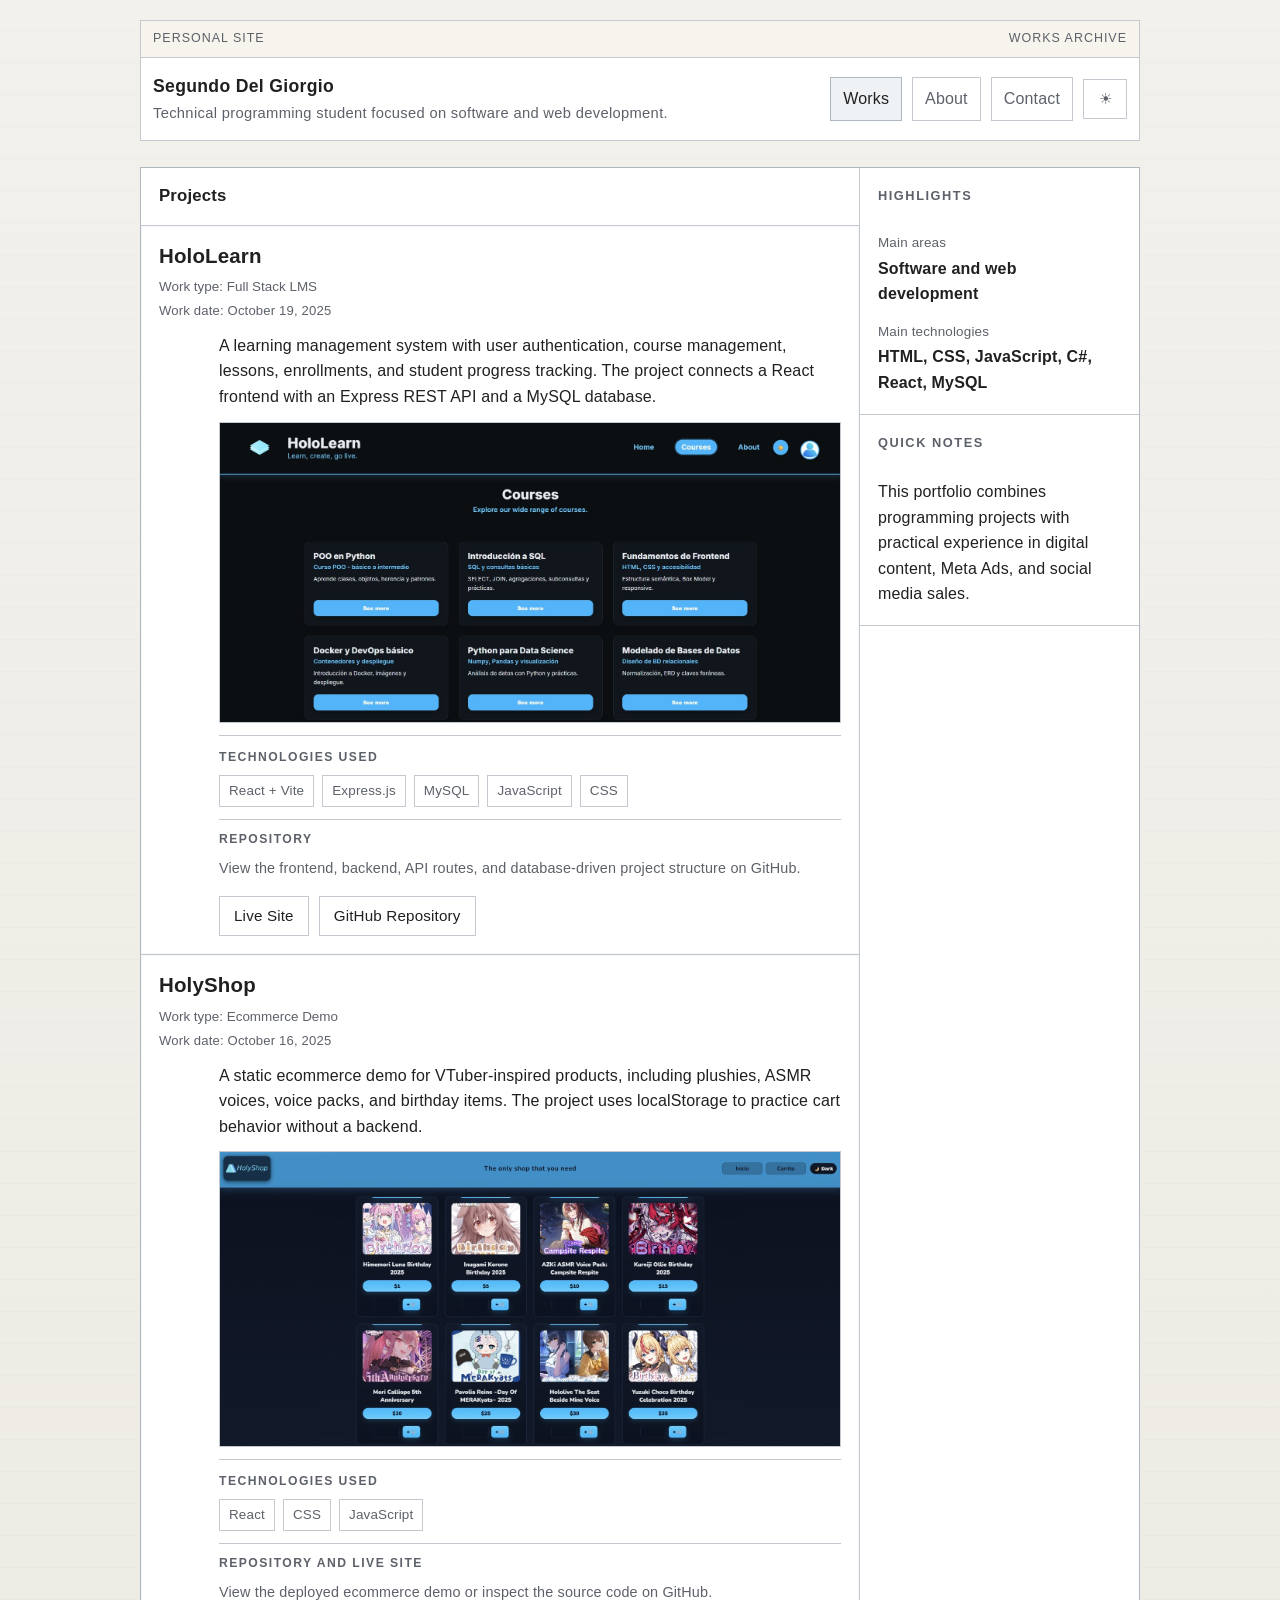
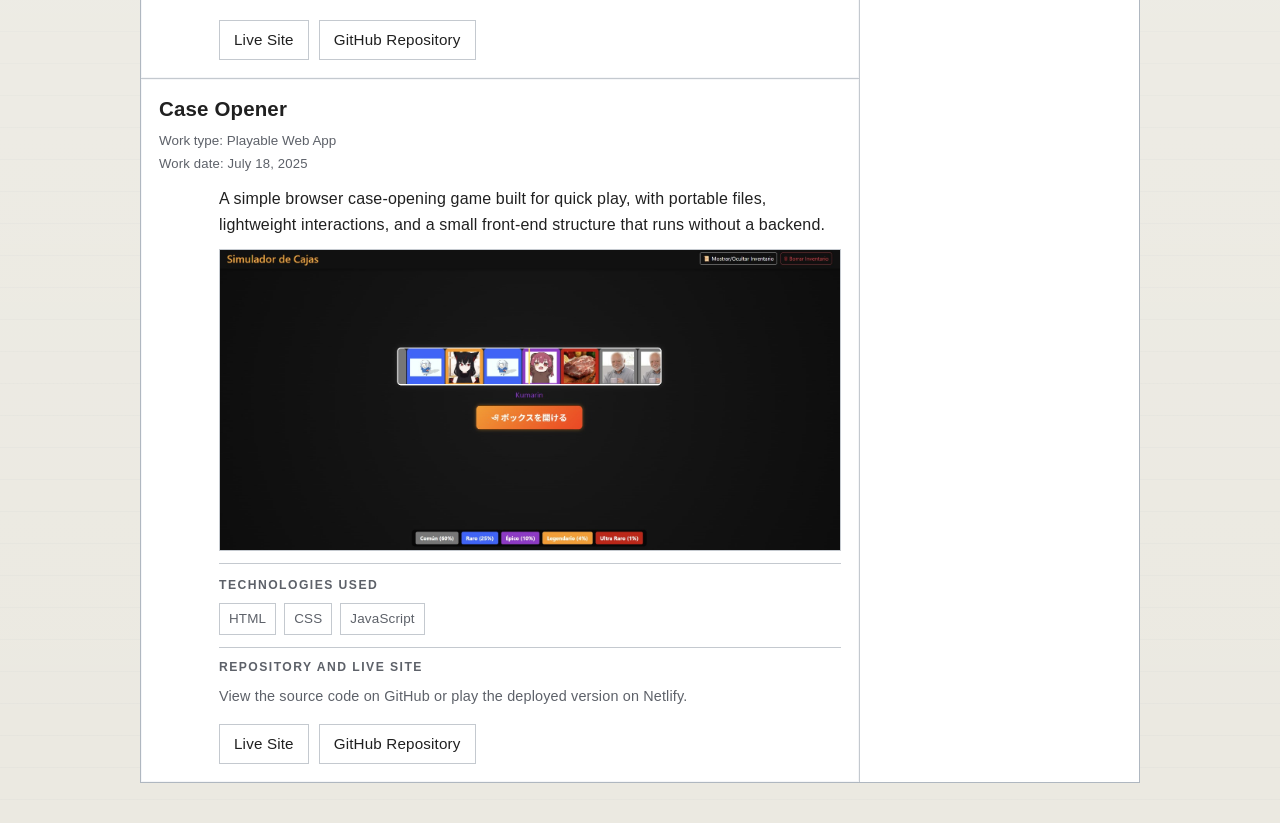
<file: index.html>
<!DOCTYPE html>
<html lang="en">

<head>
  <meta charset="UTF-8">
  <meta name="viewport" content="width=device-width, initial-scale=1.0">
  <title>Segundo Del Giorgio | Works</title>
  <link rel="icon" href="images/favicon.ico" type="image/x-icon">
  <link rel="stylesheet" href="css/main.css">
  <link rel="stylesheet" href="css/components.css">
  <link rel="stylesheet" href="css/works.css">
</head>

<body>
  <header class="site-header">
    <div class="container">
      <div class="utility-bar">
        <p>Personal Site</p>
        <p>Works Archive</p>
      </div>
      <nav class="navbar" aria-label="Primary navigation">
        <div class="brand">
          <a class="navbar-name" href="index.html">Segundo Del Giorgio</a><br>
          <span class="navbar-desc">Technical programming student focused on software and web development.</span>
        </div>
        <div class="nav-links">
          <a class="nav-link active" href="index.html">Works</a>
          <a class="nav-link" href="about.html">About</a>
          <a class="nav-link" href="contact.html">Contact</a>
          <button class="theme-toggle" type="button" aria-label="Toggle dark mode" aria-pressed="false"
            title="Toggle color theme">
            <span class="theme-icon theme-icon-sun" aria-hidden="true">&#9728;</span>
            <span class="theme-icon theme-icon-moon" aria-hidden="true">&#9790;</span>
          </button>
        </div>
      </nav>
    </div>
  </header>

  <main class="container page-content">
    <section class="feed-layout">
      <section class="feed-center" id="works-feed">
        <div class="feed-titlebar">
          <h2>Projects</h2>
        </div>

        <div class="feed-stream">
          <article class="project-card project-post">
            <div class="project-post-head">
              <div class="project-meta">
                <div class="project-meta-line">
                  <h2>HoloLearn</h2>
                </div>
                <p class="project-type"><span class="project-meta-label">Work type:</span> <span
                    class="project-type-value">Full Stack LMS</span></p>
                <p class="project-date">Work date: October 19, 2025</p>
              </div>
            </div>
            <p class="project-description">A learning management system with user authentication, course management,
              lessons, enrollments, and student progress tracking. The project connects a React frontend with an Express
              REST API and a MySQL database.</p>
            <div class="project-preview">
              <img src="images/project-hololearn-preview.png"
                alt="Preview screenshot for HoloLearn learning management system">
            </div>
            <div class="project-block">
              <p class="project-block-label">Technologies Used</p>
              <div class="tech" aria-label="Technologies used">
                <span>React + Vite</span>
                <span>Express.js</span>
                <span>MySQL</span>
                <span>JavaScript</span>
                <span>CSS</span>
              </div>
            </div>
            <div class="project-block repository-block">
              <p class="project-block-label">Repository</p>
              <p class="repository-note">View the frontend, backend, API routes, and database-driven project structure
                on GitHub.</p>
            </div>
            <div class="project-actions project-actions-row">
              <a class="action-link" href="https://hololearnsite.netlify.app" target="_blank"
                rel="noopener noreferrer">Live Site</a>
              <a class="action-link" href="https://github.com/Segukun/HoloLearn" target="_blank"
                rel="noopener noreferrer">GitHub Repository</a>
            </div>
          </article>

          <article class="project-card project-post">
            <div class="project-post-head">
              <div class="project-meta">
                <div class="project-meta-line">
                  <h2>HolyShop</h2>
                </div>
                <p class="project-type"><span class="project-meta-label">Work type:</span> <span
                    class="project-type-value">Ecommerce Demo</span></p>
                <p class="project-date">Work date: October 16, 2025</p>
              </div>
            </div>
            <p class="project-description">A static ecommerce demo for VTuber-inspired products, including plushies,
              ASMR voices, voice packs, and birthday items. The project uses localStorage to practice cart behavior
              without a backend.</p>
            <div class="project-preview">
              <img src="images/project-holyshop-preview.png" alt="Preview screenshot area for HolyShop ecommerce demo">
            </div>
            <div class="project-block">
              <p class="project-block-label">Technologies Used</p>
              <div class="tech" aria-label="Technologies used">
                <span>React</span>
                <span>CSS</span>
                <span>JavaScript</span>
              </div>
            </div>
            <div class="project-block repository-block">
              <p class="project-block-label">Repository and Live Site</p>
              <p class="repository-note">View the deployed ecommerce demo or inspect the source code on GitHub.</p>
            </div>
            <div class="project-actions project-actions-row">
              <a class="action-link" href="https://holyshop.netlify.app" target="_blank" rel="noopener noreferrer">Live
                Site</a>
              <a class="action-link" href="https://github.com/Segukun/HolyShop" target="_blank"
                rel="noopener noreferrer">GitHub Repository</a>
            </div>
          </article>

          <article class="project-card project-post">
            <div class="project-post-head">
              <div class="project-meta">
                <div class="project-meta-line">
                  <h2>Case Opener</h2>
                </div>
                <p class="project-type"><span class="project-meta-label">Work type:</span> <span
                    class="project-type-value">Playable Web App</span></p>
                <p class="project-date">Work date: July 18, 2025</p>
              </div>
            </div>
            <p class="project-description">A simple browser case-opening game built for quick play, with portable files,
              lightweight interactions, and a small front-end structure that runs without a backend.</p>
            <div class="project-preview">
              <img src="images/project-case-opener-preview.png" alt="Preview screenshot for Case Opener web game">
            </div>
            <div class="project-block">
              <p class="project-block-label">Technologies Used</p>
              <div class="tech" aria-label="Technologies used">
                <span>HTML</span>
                <span>CSS</span>
                <span>JavaScript</span>
              </div>
            </div>
            <div class="project-block repository-block">
              <p class="project-block-label">Repository and Live Site</p>
              <p class="repository-note">View the source code on GitHub or play the deployed version on Netlify.</p>
            </div>
            <div class="project-actions project-actions-row">
              <a class="action-link" href="https://case-opener.netlify.app" target="_blank"
                rel="noopener noreferrer">Live Site</a>
              <a class="action-link" href="https://github.com/Segukun/Case-opener" target="_blank"
                rel="noopener noreferrer">GitHub Repository</a>
            </div>
          </article>

        </div>
      </section>

      <aside class="feed-sidebar feed-sidebar-right">

        <div class="feed-panel info-stack">
          <p class="sidebar-heading">Highlights</p>
          <div class="trend-item">
            <span>Main areas</span>
            <strong>Software and web development</strong>
          </div>
          <div class="trend-item">
            <span>Main technologies</span>
            <strong>HTML, CSS, JavaScript, C#, React, MySQL</strong>
          </div>
        </div>

        <div class="feed-panel info-stack">
          <p class="sidebar-heading">Quick Notes</p>
          <p>This portfolio combines programming projects with practical experience in digital content, Meta Ads, and
            social media sales.</p>
        </div>
      </aside>
    </section>
  </main>

  <script src="js/main.js"></script>
</body>

</html>
</file>
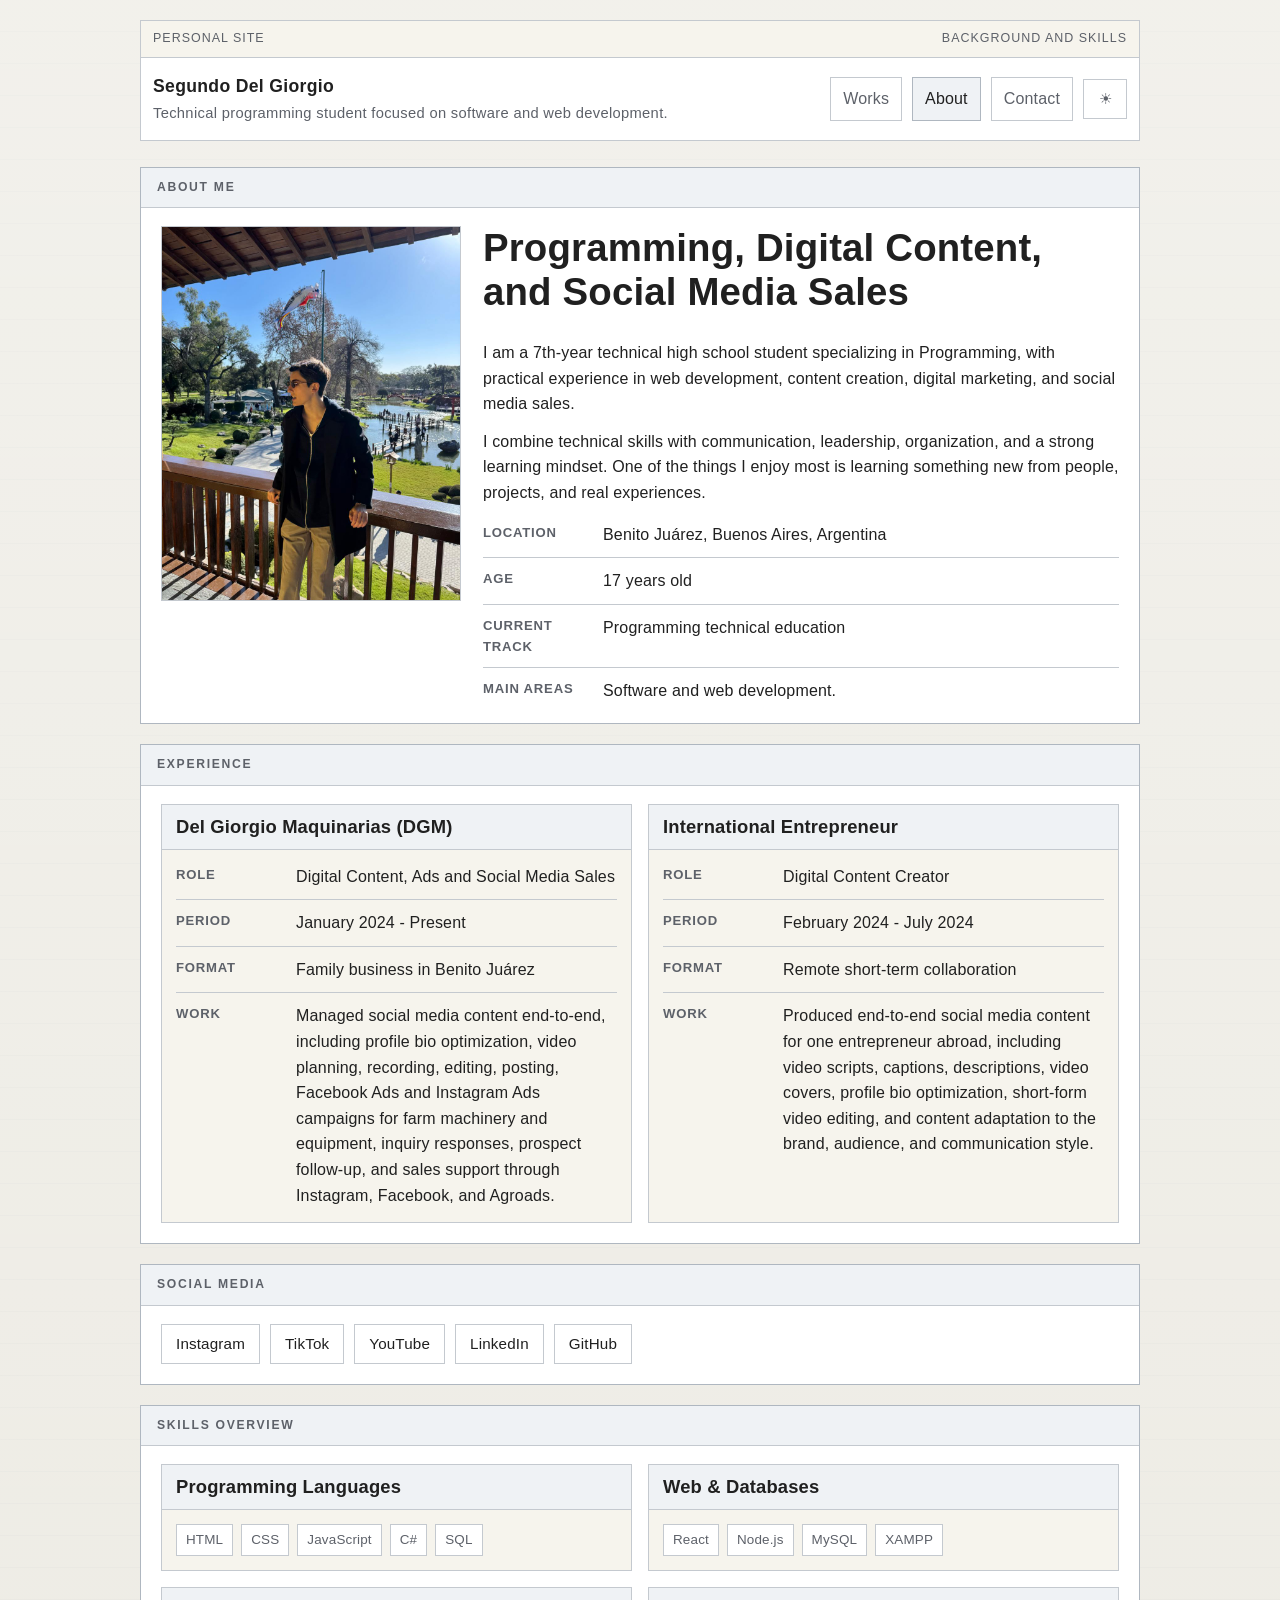
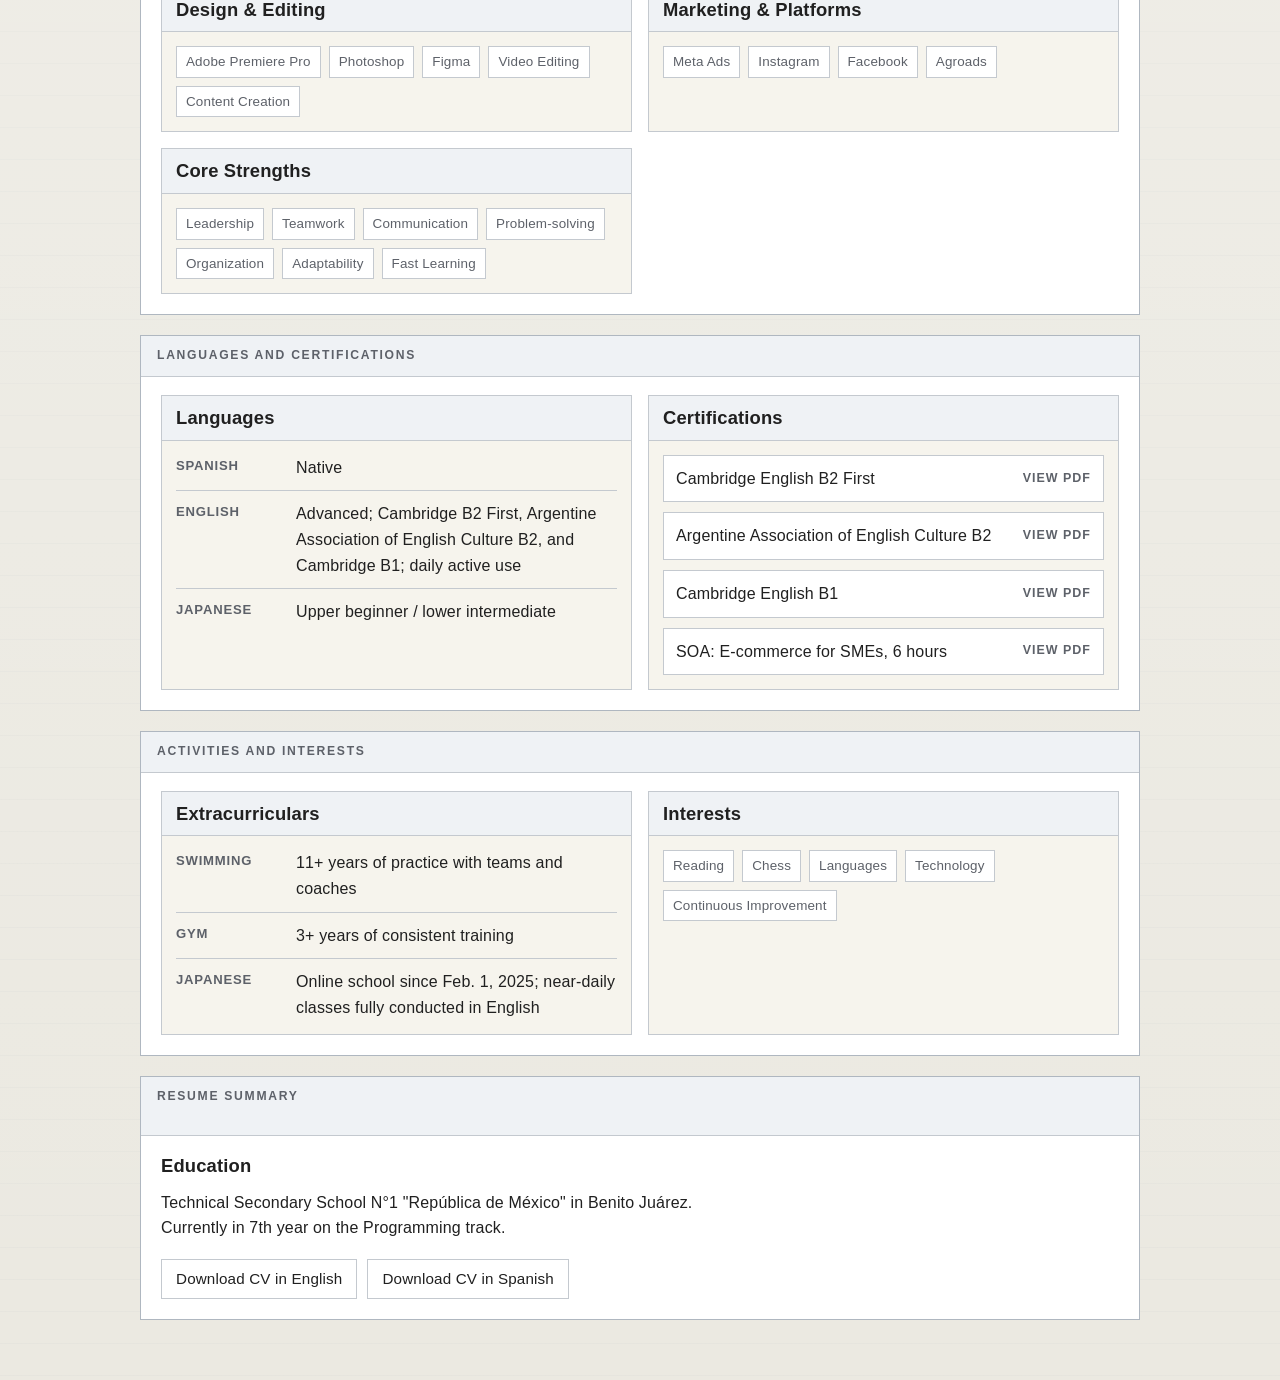
<file: about.html>
<!DOCTYPE html>
<html lang="en">
<head>
  <meta charset="UTF-8">
  <meta name="viewport" content="width=device-width, initial-scale=1.0">
  <title>Segundo Del Giorgio | About</title>
  <link rel="icon" href="images/favicon.ico" type="image/x-icon">
  <link rel="stylesheet" href="css/main.css">
  <link rel="stylesheet" href="css/components.css">
  <link rel="stylesheet" href="css/about.css">
</head>
<body>
  <header class="site-header">
    <div class="container">
      <div class="utility-bar">
        <p>Personal Site</p>
        <p>Background and Skills</p>
      </div>
      <nav class="navbar" aria-label="Primary navigation">
        <div class="brand">
          <a class="navbar-name" href="index.html">Segundo Del Giorgio</a><br>
          <span class="navbar-desc">Technical programming student focused on software and web development.</span>
        </div>
        <div class="nav-links">
          <a class="nav-link" href="index.html">Works</a>
          <a class="nav-link active" href="about.html">About</a>
          <a class="nav-link" href="contact.html">Contact</a>
          <button class="theme-toggle" type="button" aria-label="Toggle dark mode" aria-pressed="false" title="Toggle color theme">
            <span class="theme-icon theme-icon-sun" aria-hidden="true">&#9728;</span>
            <span class="theme-icon theme-icon-moon" aria-hidden="true">&#9790;</span>
          </button>
        </div>
      </nav>
    </div>
  </header>

  <main class="container page-content">
    <section class="panel profile-panel">
      <div class="panel-heading">
        <p class="section-title">About Me</p>
      </div>
      <div class="profile-content">
        <div class="profile-media">
          <img src="images/pfp.svg" alt="Portrait area for Segundo">
        </div>
        <div class="profile-copy">
          <h1>Programming, Digital Content, and Social Media Sales</h1>
          <p>I am a 7th-year technical high school student specializing in Programming, with practical experience in web development, content creation, digital marketing, and social media sales.</p>
          <p>I combine technical skills with communication, leadership, organization, and a strong learning mindset. One of the things I enjoy most is learning something new from people, projects, and real experiences.</p>
          <dl class="info-list profile-facts">
            <div>
              <dt>Location</dt>
              <dd>Benito Ju&aacute;rez, Buenos Aires, Argentina</dd>
            </div>
            <div>
              <dt>Age</dt>
              <dd>17 years old</dd>
            </div>
            <div>
              <dt>Current Track</dt>
              <dd>Programming technical education</dd>
            </div>
            <div>
              <dt>Main Areas</dt>
              <dd>Software and web development.</dd>
            </div>
          </dl>
        </div>
      </div>
    </section>

    <section class="panel">
      <div class="panel-heading">
        <p class="section-title">Experience</p>
      </div>
      <div class="experience-layout">
        <div class="skill-group">
          <h2>Del Giorgio Maquinarias (DGM)</h2>
          <dl class="info-list compact-list">
            <div>
              <dt>Role</dt>
              <dd>Digital Content, Ads and Social Media Sales</dd>
            </div>
            <div>
              <dt>Period</dt>
              <dd>January 2024 - Present</dd>
            </div>
            <div>
              <dt>Format</dt>
              <dd>Family business in Benito Ju&aacute;rez</dd>
            </div>
            <div>
              <dt>Work</dt>
              <dd>Managed social media content end-to-end, including profile bio optimization, video planning, recording, editing, posting, Facebook Ads and Instagram Ads campaigns for farm machinery and equipment, inquiry responses, prospect follow-up, and sales support through Instagram, Facebook, and Agroads.</dd>
            </div>
          </dl>
        </div>
        <div class="skill-group">
          <h2>International Entrepreneur</h2>
          <dl class="info-list compact-list">
            <div>
              <dt>Role</dt>
              <dd>Digital Content Creator</dd>
            </div>
            <div>
              <dt>Period</dt>
              <dd>February 2024 - July 2024</dd>
            </div>
            <div>
              <dt>Format</dt>
              <dd>Remote short-term collaboration</dd>
            </div>
            <div>
              <dt>Work</dt>
              <dd>Produced end-to-end social media content for one entrepreneur abroad, including video scripts, captions, descriptions, video covers, profile bio optimization, short-form video editing, and content adaptation to the brand, audience, and communication style.</dd>
            </div>
          </dl>
        </div>
      </div>
    </section>

    <section class="panel">
      <div class="panel-heading">
        <p class="section-title">Social Media</p>
      </div>
      <div class="social-grid" aria-label="Social media links">
        <a class="action-link" href="https://instagram.com/segundodelgiorgio" target="_blank" rel="noopener noreferrer">Instagram</a>
        <a class="action-link" href="https://tiktok.com/@second784" target="_blank" rel="noopener noreferrer">TikTok</a>
        <a class="action-link" href="https://www.youtube.com/@Segund2" target="_blank" rel="noopener noreferrer">YouTube</a>
        <a class="action-link" href="https://www.linkedin.com/in/segundo-del-giorgio" target="_blank" rel="noopener noreferrer">LinkedIn</a>
        <a class="action-link" href="https://github.com/Segukun" target="_blank" rel="noopener noreferrer">GitHub</a>
      </div>
    </section>

    <section class="panel">
      <div class="panel-heading">
        <p class="section-title">Skills Overview</p>
      </div>
      <div class="skills-layout">
        <div class="skill-group">
          <h2>Programming Languages</h2>
          <div class="tech">
            <span>HTML</span>
            <span>CSS</span>
            <span>JavaScript</span>
            <span>C#</span>
            <span>SQL</span>
          </div>
        </div>
        <div class="skill-group">
          <h2>Web &amp; Databases</h2>
          <div class="tech">
            <span>React</span>
            <span>Node.js</span>
            <span>MySQL</span>
            <span>XAMPP</span>
          </div>
        </div>
        <div class="skill-group">
          <h2>Design &amp; Editing</h2>
          <div class="tech">
            <span>Adobe Premiere Pro</span>
            <span>Photoshop</span>
            <span>Figma</span>
            <span>Video Editing</span>
            <span>Content Creation</span>
          </div>
        </div>
        <div class="skill-group">
          <h2>Marketing &amp; Platforms</h2>
          <div class="tech">
            <span>Meta Ads</span>
            <span>Instagram</span>
            <span>Facebook</span>
            <span>Agroads</span>
          </div>
        </div>
        <div class="skill-group">
          <h2>Core Strengths</h2>
          <div class="tech">
            <span>Leadership</span>
            <span>Teamwork</span>
            <span>Communication</span>
            <span>Problem-solving</span>
            <span>Organization</span>
            <span>Adaptability</span>
            <span>Fast Learning</span>
          </div>
        </div>
      </div>
    </section>

    <section class="panel">
      <div class="panel-heading">
        <p class="section-title">Languages and Certifications</p>
      </div>
      <div class="background-layout">
        <div class="skill-group">
          <h2>Languages</h2>
          <dl class="info-list compact-list">
            <div>
              <dt>Spanish</dt>
              <dd>Native</dd>
            </div>
            <div>
              <dt>English</dt>
              <dd>Advanced; Cambridge B2 First, Argentine Association of English Culture B2, and Cambridge B1; daily active use</dd>
            </div>
            <div>
              <dt>Japanese</dt>
              <dd>Upper beginner / lower intermediate</dd>
            </div>
          </dl>
        </div>
        <div class="skill-group">
          <h2>Certifications</h2>
          <div class="certificate-list">
            <a class="certificate-link" href="assets/certificates/B2Cambridge.pdf" target="_blank" rel="noopener noreferrer">
              <span>Cambridge English B2 First</span>
              <strong>View PDF</strong>
            </a>
            <a class="certificate-link" href="assets/certificates/B2CertificateAACI.pdf" target="_blank" rel="noopener noreferrer">
              <span>Argentine Association of English Culture B2</span>
              <strong>View PDF</strong>
            </a>
            <a class="certificate-link" href="assets/certificates/B1Cambridge.pdf" target="_blank" rel="noopener noreferrer">
              <span>Cambridge English B1</span>
              <strong>View PDF</strong>
            </a>
            <a class="certificate-link" href="assets/certificates/SOACourseCertificate.pdf" target="_blank" rel="noopener noreferrer">
              <span>SOA: E-commerce for SMEs, 6 hours</span>
              <strong>View PDF</strong>
            </a>
          </div>
        </div>
      </div>
    </section>

    <section class="panel">
      <div class="panel-heading">
        <p class="section-title">Activities and Interests</p>
      </div>
      <div class="background-layout">
        <div class="skill-group">
          <h2>Extracurriculars</h2>
          <dl class="info-list compact-list">
            <div>
              <dt>Swimming</dt>
              <dd>11+ years of practice with teams and coaches</dd>
            </div>
            <div>
              <dt>Gym</dt>
              <dd>3+ years of consistent training</dd>
            </div>
            <div>
              <dt>Japanese</dt>
              <dd>Online school since Feb. 1, 2025; near-daily classes fully conducted in English</dd>
            </div>
          </dl>
        </div>
        <div class="skill-group">
          <h2>Interests</h2>
          <div class="tech">
            <span>Reading</span>
            <span>Chess</span>
            <span>Languages</span>
            <span>Technology</span>
            <span>Continuous Improvement</span>
          </div>
        </div>
      </div>
    </section>

    <section class="panel resume-panel">
      <div class="panel-heading">
        <p class="section-title">Resume Summary</p>
      </div>
      <h2>Education</h2>
      <p>Technical Secondary School N&deg;1 "Rep&uacute;blica de M&eacute;xico" in Benito Ju&aacute;rez. Currently in 7th year on the Programming track.</p>
      <div class="resume-actions" aria-label="Download CV">
        <a class="button-link" href="assets/cv/SegundoDelGiorgio_CV_EN.pdf" target="_blank" rel="noopener noreferrer" download>Download CV in English</a>
        <a class="button-link" href="assets/cv/SegundoDelGiorgio_CV_ES.pdf" target="_blank" rel="noopener noreferrer" download>Download CV in Spanish</a>
      </div>
    </section>
  </main>

  <script src="js/main.js"></script>
</body>
</html>
</file>
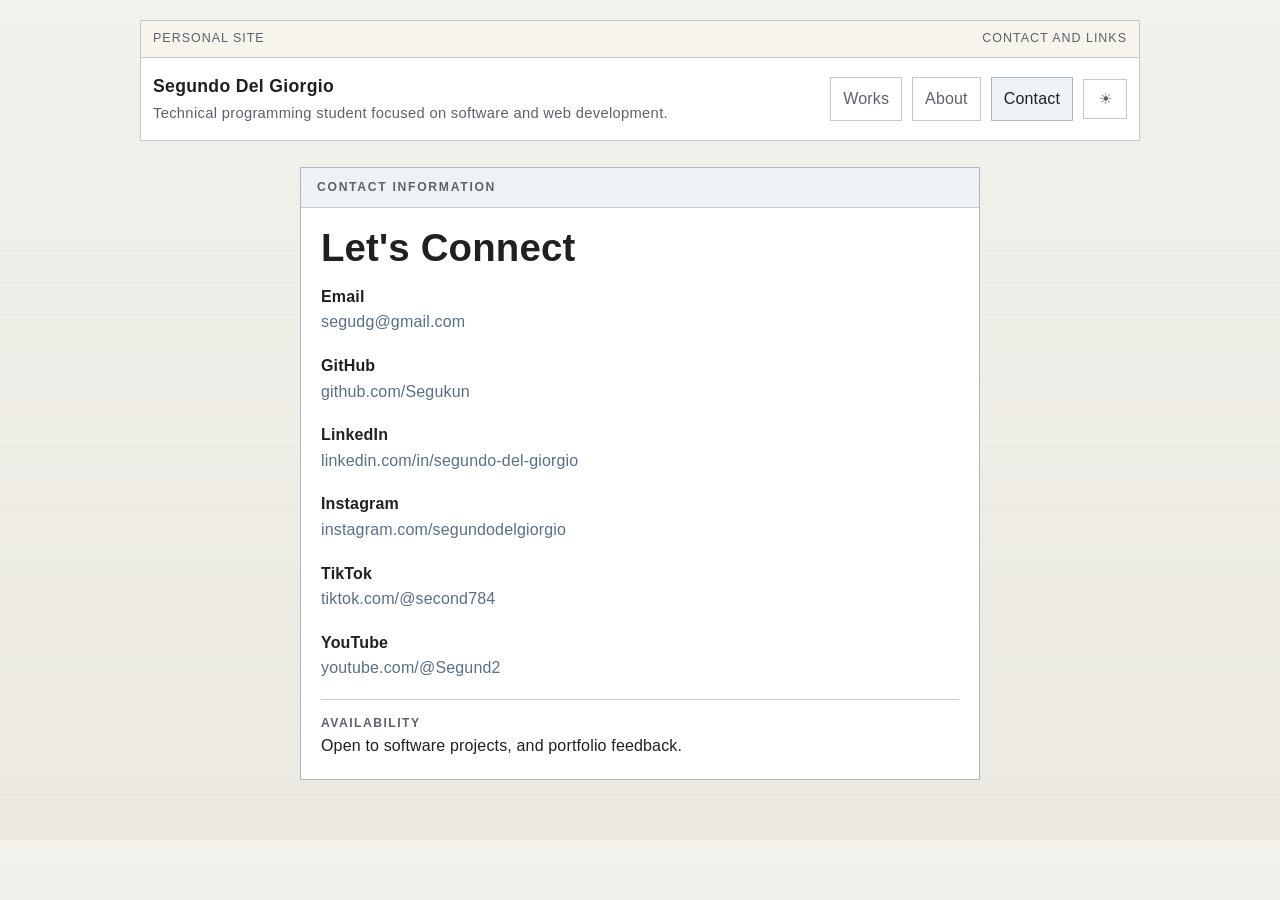
<file: contact.html>
<!DOCTYPE html>
<html lang="en">
<head>
  <meta charset="UTF-8">
  <meta name="viewport" content="width=device-width, initial-scale=1.0">
  <title>Segundo Del Giorgio | Contact</title>
  <link rel="icon" href="images/favicon.ico" type="image/x-icon">
  <link rel="stylesheet" href="css/main.css">
  <link rel="stylesheet" href="css/components.css">
  <link rel="stylesheet" href="css/contact.css">
</head>
<body>
  <header class="site-header">
    <div class="container">
      <div class="utility-bar">
        <p>Personal Site</p>
        <p>Contact and Links</p>
      </div>
      <nav class="navbar" aria-label="Primary navigation">
        <div class="brand">
          <a class="navbar-name" href="index.html">Segundo Del Giorgio</a><br>
          <span class="navbar-desc">Technical programming student focused on software and web development.</span>
        </div>
        <div class="nav-links">
          <a class="nav-link" href="index.html">Works</a>
          <a class="nav-link" href="about.html">About</a>
          <a class="nav-link active" href="contact.html">Contact</a>
          <button class="theme-toggle" type="button" aria-label="Toggle dark mode" aria-pressed="false" title="Toggle color theme">
            <span class="theme-icon theme-icon-sun" aria-hidden="true">&#9728;</span>
            <span class="theme-icon theme-icon-moon" aria-hidden="true">&#9790;</span>
          </button>
        </div>
      </nav>
    </div>
  </header>

  <main class="container page-content contact-layout">
    <section class="panel">
      <div class="panel-heading">
        <p class="section-title">Contact Information</p>
      </div>
      <h1>Let&apos;s Connect</h1>
      <div class="contact-list">
        <p><strong>Email</strong><br><a href="mailto:segudg@gmail.com">segudg@gmail.com</a></p>
        <p><strong>GitHub</strong><br><a href="https://github.com/Segukun" target="_blank" rel="noopener noreferrer">github.com/Segukun</a></p>
        <p><strong>LinkedIn</strong><br><a href="https://www.linkedin.com/in/segundo-del-giorgio" target="_blank" rel="noopener noreferrer">linkedin.com/in/segundo-del-giorgio</a></p>
        <p><strong>Instagram</strong><br><a href="https://instagram.com/segundodelgiorgio" target="_blank" rel="noopener noreferrer">instagram.com/segundodelgiorgio</a></p>
        <p><strong>TikTok</strong><br><a href="https://tiktok.com/@second784" target="_blank" rel="noopener noreferrer">tiktok.com/@second784</a></p>
        <p><strong>YouTube</strong><br><a href="https://www.youtube.com/@Segund2" target="_blank" rel="noopener noreferrer">youtube.com/@Segund2</a></p>
      </div>
      <div class="contact-notes">
        <p class="project-block-label">Availability</p>
        <p>Open to software projects, and portfolio feedback.</p>
      </div>
    </section>
  </main>

  <script src="js/main.js"></script>
</body>
</html>
</file>
<file: css/main.css>
:root {
  --bg: #ebe9e1;
  --surface: #ffffff;
  --surface-muted: #f6f4ed;
  --text: #202020;
  --text-soft: #5d6169;
  --border: #c4c9cf;
  --accent: #5a6f84;
  --accent-soft: #ecf0f2;
  --border-strong: #afb7c0;
  --heading-bg: #eff2f5;
  --modal-backdrop: rgba(32, 32, 32, 0.42);
  --modal-panel: #ffffff;
  --modal-media-bg: #f6f4ed;
  --modal-text: #202020;
  --modal-text-soft: #5d6169;
  --modal-border: #c4c9cf;
  --modal-control-bg: #ffffff;
  --modal-control-hover: #eff2f5;
}

*,
*::before,
*::after {
  box-sizing: border-box;
}

html {
  scroll-behavior: smooth;
}

body {
  margin: 0;
  background: var(--bg);
  background-image:
    linear-gradient(to bottom, rgba(255, 255, 255, 0.35), rgba(255, 255, 255, 0)),
    repeating-linear-gradient(
      to bottom,
      transparent 0,
      transparent 31px,
      rgba(90, 111, 132, 0.035) 31px,
      rgba(90, 111, 132, 0.035) 32px
    );
  color: var(--text);
  font-family: -apple-system, BlinkMacSystemFont, "Segoe UI", sans-serif;
  line-height: 1.6;
  letter-spacing: 0.01em;
}

body.dark {
  background-color: #121212;
  background-image: none;
  color: #eeeeee;
  --bg: #121212;
  --surface: #1a1a1a;
  --surface-muted: #171717;
  --text: #eeeeee;
  --text-soft: #b0b7c0;
  --border: #303030;
  --accent: #8eb0d1;
  --accent-soft: #1f2933;
  --border-strong: #40464d;
  --heading-bg: #1d2329;
  --modal-backdrop: rgba(0, 0, 0, 0.82);
  --modal-panel: #101010;
  --modal-media-bg: #050505;
  --modal-text: #ffffff;
  --modal-text-soft: rgba(255, 255, 255, 0.72);
  --modal-border: rgba(255, 255, 255, 0.16);
  --modal-control-bg: rgba(255, 255, 255, 0.08);
  --modal-control-hover: rgba(255, 255, 255, 0.16);
}

img {
  max-width: 100%;
  display: block;
}

a {
  color: var(--accent);
  text-decoration: none;
}

a:hover,
a:focus-visible {
  text-decoration: underline;
}

button,
input,
textarea {
  font: inherit;
}

h1,
h2,
h3,
p,
dl,
dt,
dd {
  margin-top: 0;
}

h1 {
  margin-bottom: 0.85rem;
  font-size: clamp(2rem, 3vw, 2.55rem);
  line-height: 1.15;
}

h2 {
  margin-bottom: 0.75rem;
  font-size: 1.15rem;
  line-height: 1.3;
}

p,
dd {
  margin-bottom: 0;
}

.container {
  max-width: 1040px;
  margin: 0 auto;
  padding: 20px;
}

.site-header .container {
  padding-bottom: 0;
}

.utility-bar {
  display: flex;
  justify-content: space-between;
  gap: 12px;
  padding: 8px 12px;
  border: 1px solid var(--border);
  border-bottom: 0;
  background: var(--surface-muted);
  color: var(--text-soft);
  font-size: 0.78rem;
  text-transform: uppercase;
  letter-spacing: 0.08em;
}

.navbar {
  display: flex;
  align-items: center;
  justify-content: space-between;
  gap: 20px;
  padding: 14px 12px;
  border: 1px solid var(--border);
  background: var(--surface);
}

.brand {
  color: var(--text);
  font-weight: 700;
  letter-spacing: 0.02em;
}

.nav-links {
  display: flex;
  align-items: center;
  gap: 10px;
  flex-wrap: wrap;
  justify-content: flex-end;
}

.nav-link,
.theme-toggle {
  border: 1px solid var(--border);
  padding: 8px 12px;
  color: var(--text-soft);
  background: var(--surface);
}

.nav-link.active,
.nav-link:hover,
.nav-link:focus-visible,
.theme-toggle.active,
.theme-toggle:hover,
.theme-toggle:focus-visible {
  color: var(--text);
  background: var(--heading-bg);
  border-color: var(--border-strong);
  text-decoration: none;
}

.theme-toggle {
  display: inline-flex;
  align-items: center;
  justify-content: center;
  width: 44px;
  height: 40px;
  cursor: pointer;
}

.theme-icon {
  font-size: 0.95rem;
  line-height: 1;
}

.theme-icon-moon {
  display: none;
}

body.dark .theme-icon-sun {
  display: none;
}

body.dark .theme-icon-moon {
  display: inline;
}

/* Navbar name/desc separation */
.navbar-name {
  font-weight: 700;
  font-size: 1.1rem;
  color: var(--text);
}

.navbar-desc {
  display: block;
  font-size: 0.92rem;
  color: var(--text-soft);
  font-weight: 400;
  margin-top: 2px;
}

.page-content {
  padding-top: 26px;
  padding-bottom: 40px;
}

.panel-heading {
  margin: -20px -20px 18px;
  padding: 10px 16px;
  border-bottom: 1px solid var(--border);
  background: var(--heading-bg);
}

.info-box {
  border: 1px solid var(--border);
  background: var(--surface-muted);
  padding: 14px;
}

.info-box-title {
  margin-bottom: 10px;
  color: var(--text-soft);
  font-size: 0.76rem;
  font-weight: 700;
  letter-spacing: 0.12em;
  text-transform: uppercase;
}

.info-list {
  margin: 0;
  display: grid;
  gap: 10px;
}

.info-list div {
  display: grid;
  grid-template-columns: 110px 1fr;
  gap: 10px;
  padding-top: 10px;
  border-top: 1px solid var(--border);
}

.info-list div:first-child {
  padding-top: 0;
  border-top: 0;
}

.info-list dt {
  color: var(--text-soft);
  font-size: 0.82rem;
  font-weight: 700;
  text-transform: uppercase;
  letter-spacing: 0.06em;
}

.info-list dd {
  margin: 0;
}

@media (max-width: 720px) {
  .container {
    padding: 14px;
  }

  .utility-bar {
    flex-direction: column;
  }

  .navbar {
    align-items: flex-start;
    flex-direction: column;
  }

  .nav-links {
    width: 100%;
    justify-content: flex-start;
  }

  .panel-heading {
    margin: -16px -16px 16px;
  }

  .info-list div {
    grid-template-columns: 1fr;
    gap: 4px;
  }
}
</file>
<file: css/components.css>
.panel {
  margin-bottom: 20px;
  border: 1px solid var(--border-strong);
  background: var(--surface);
  padding: 20px;
  box-shadow: inset 0 0 0 1px rgba(255, 255, 255, 0.45);
}

.section-title {
  margin-bottom: 0;
  color: var(--text-soft);
  font-size: 0.76rem;
  font-weight: 700;
  letter-spacing: 0.14em;
  text-transform: uppercase;
}

.project-card {
  display: flex;
  flex-direction: column;
  gap: 14px;
  border-color: var(--border-strong);
}

.project-post-head,
.project-meta-line {
  display: flex;
  align-items: baseline;
  justify-content: space-between;
  gap: 12px;
  flex-wrap: wrap;
}

.project-block-label {
  margin: 0;
  color: var(--text-soft);
  font-size: 0.76rem;
  font-weight: 700;
  letter-spacing: 0.12em;
  text-transform: uppercase;
}

.project-type {
  color: var(--text-soft);
  font-size: 0.84rem;
  letter-spacing: 0;
}

.project-meta {
  flex: 1;
  min-width: 0;
}

.project-meta h2 {
  margin-bottom: 0;
  font-size: 1.28rem;
  line-height: 1.2;
}

.project-block {
  display: grid;
  gap: 8px;
  padding-top: 12px;
  border-top: 1px solid var(--border);
}

.tech {
  display: flex;
  flex-wrap: wrap;
  gap: 8px;
}

.tech span {
  display: inline-block;
  border: 1px solid var(--border);
  background: var(--surface);
  padding: 4px 9px;
  color: var(--text-soft);
  font-size: 0.84rem;
}

.project-actions,
.button-link {
  display: flex;
  align-items: center;
  gap: 10px;
  flex-wrap: wrap;
}

.action-link,
.button-link {
  display: inline-flex;
  align-items: center;
  justify-content: center;
  min-height: 40px;
  border: 1px solid var(--border);
  background: transparent;
  padding: 0 14px;
  color: var(--text);
  font-size: 0.95rem;
  text-decoration: none;
}

.action-link:hover,
.action-link:focus-visible,
.button-link:hover,
.button-link:focus-visible {
  background: var(--heading-bg);
  border-color: var(--accent);
  text-decoration: none;
}

@media (max-width: 560px) {
  .panel {
    padding: 16px;
  }
}
</file>
<file: css/works.css>
.feed-layout {
  display: grid;
  grid-template-columns: minmax(0, 1fr) 280px;
  gap: 0;
  border: 1px solid var(--border-strong);
  background: var(--surface);
  min-height: 900px;
}

.feed-sidebar,
.feed-center {
  min-width: 0;
}

.feed-sidebar-right {
  border-left: 1px solid var(--border);
  background: var(--surface);
}

.feed-panel {
  padding: 18px;
  border-bottom: 1px solid var(--border);
}

.sidebar-heading {
  margin-bottom: 12px;
  font-size: 0.8rem;
  font-weight: 700;
  letter-spacing: 0.12em;
  text-transform: uppercase;
  color: var(--text-soft);
}

.feed-titlebar {
  display: flex;
  align-items: center;
  min-height: 58px;
  padding: 0 18px;
  border-bottom: 1px solid var(--border);
  position: sticky;
  top: 0;
  z-index: 2;
  background: var(--surface);
}

.feed-titlebar h2 {
  margin: 0;
  font-size: 1.05rem;
}

.feed-stream {
  display: grid;
}

.project-post {
  margin-bottom: 0;
  padding: 18px;
  border: 0;
  border-bottom: 1px solid var(--border);
  box-shadow: none;
  background: var(--surface);
  position: relative;
}

.project-post:last-child {
  border-bottom: 0;
}

.project-post::after {
  content: "";
  position: absolute;
  inset: 0;
  pointer-events: none;
  box-shadow: inset 0 0 0 1px rgba(90, 111, 132, 0.06);
}

.project-card {
  gap: 12px;
}

.project-post-head,
.project-meta-line {
  display: flex;
  align-items: flex-start;
  justify-content: space-between;
  gap: 12px;
}

.project-meta {
  flex: 1;
  min-width: 0;
}

.project-meta h2 {
  margin-bottom: 8px;
  font-size: 1.28rem;
  line-height: 1.2;
}

.project-date {
  margin-top: 2px;
  color: var(--text-soft);
  font-size: 0.82rem;
}

.project-type {
  margin-top: 0;
  color: var(--text-soft);
  font-size: 0.84rem;
  letter-spacing: 0;
}

.project-description {
  margin-left: 60px;
}

.project-preview {
  margin-left: 60px;
  border: 1px solid var(--border);
  background: var(--surface-muted);
  overflow: hidden;
}

.project-preview:hover,
.project-preview:focus-within {
  border-color: var(--accent);
}

.project-preview img {
  width: 100%;
  height: auto;
  display: block;
  cursor: zoom-in;
  transition: transform 180ms ease, filter 180ms ease;
}

.project-logo-preview {
  display: flex;
  align-items: center;
  justify-content: center;
  min-height: 210px;
  padding: 30px;
}

.project-logo-preview img {
  width: min(190px, 58%);
  aspect-ratio: 1;
  object-fit: contain;
}

.project-preview:hover img,
.project-preview img:focus-visible {
  filter: brightness(0.96) contrast(1.04);
  transform: scale(1.018);
}

.project-logo-preview:hover img,
.project-logo-preview img:focus-visible {
  transform: scale(1.04);
}

.project-preview img:focus-visible {
  outline: 3px solid var(--accent);
  outline-offset: -3px;
}

.project-block {
  margin-left: 60px;
  display: grid;
  gap: 8px;
  padding-top: 12px;
  border-top: 1px solid var(--border);
}

.project-block-label {
  margin: 0;
  color: var(--text-soft);
  font-size: 0.76rem;
  font-weight: 700;
  letter-spacing: 0.12em;
  text-transform: uppercase;
}

.project-actions-row {
  margin-left: 60px;
  padding-top: 4px;
}

.repository-block {
  padding-top: 10px;
}

.repository-note {
  color: var(--text-soft);
  font-size: 0.9rem;
}

.tech {
  display: flex;
  flex-wrap: wrap;
  gap: 8px;
}

.tech span {
  display: inline-block;
  border: 1px solid var(--border);
  background: var(--surface);
  padding: 4px 9px;
  color: var(--text-soft);
  font-size: 0.84rem;
}

.info-stack {
  display: grid;
  gap: 14px;
}

.trend-item {
  display: grid;
  gap: 2px;
}

.trend-item span {
  color: var(--text-soft);
  font-size: 0.84rem;
}

body.modal-open {
  overflow: hidden;
}

.project-modal {
  position: fixed;
  inset: 0;
  z-index: 20;
  display: none;
  align-items: center;
  justify-content: center;
  padding: 24px;
  background: var(--modal-backdrop);
}

.project-modal.active {
  display: flex;
}

.project-modal-panel {
  position: relative;
  display: grid;
  grid-template-columns: minmax(0, 1.45fr) minmax(320px, 0.55fr);
  width: min(1280px, 100%);
  max-height: calc(100vh - 48px);
  border: 1px solid var(--modal-border);
  background: var(--modal-panel);
  color: var(--modal-text);
  overflow: hidden;
}

.project-modal-media {
  display: flex;
  align-items: center;
  justify-content: center;
  min-height: 360px;
  background: var(--modal-media-bg);
  overflow: hidden;
}

.project-modal-img {
  width: 100%;
  height: 100%;
  max-height: calc(100vh - 48px);
  object-fit: contain;
}

.project-modal-details {
  display: flex;
  flex-direction: column;
  gap: 14px;
  max-height: calc(100vh - 48px);
  padding: 24px;
  border-left: 1px solid var(--modal-border);
  overflow-y: auto;
}

.project-modal-type {
  margin: 0;
  color: var(--modal-text-soft);
  font-size: 0.86rem;
  font-weight: 400;
  letter-spacing: 0;
  text-transform: none;
}

.project-modal-details h2 {
  margin: 0;
  color: var(--modal-text);
  font-size: 1.45rem;
}

.project-modal-date,
.project-modal-description,
.project-modal-note {
  color: var(--modal-text-soft);
}

.project-modal-section {
  display: grid;
  gap: 10px;
  padding-top: 14px;
  border-top: 1px solid var(--modal-border);
}

.project-modal-details .project-block-label {
  color: var(--modal-text-soft);
}

.project-modal-details .tech span,
.project-modal-actions .action-link {
  border-color: var(--modal-border);
  background: var(--modal-control-bg);
  color: var(--modal-text);
}

.project-modal-actions .action-link:hover,
.project-modal-actions .action-link:focus-visible {
  background: var(--modal-control-hover);
  border-color: var(--accent);
}

.project-modal-close {
  position: absolute;
  top: 14px;
  right: 14px;
  z-index: 1;
  min-height: 40px;
  border: 1px solid var(--modal-border);
  background: var(--modal-control-bg);
  color: var(--modal-text);
  padding: 0 14px;
  cursor: pointer;
}

.project-modal-close:hover,
.project-modal-close:focus-visible {
  background: var(--modal-control-hover);
  border-color: var(--accent);
}

@media (max-width: 980px) {
  .feed-layout {
    grid-template-columns: 1fr;
  }

  .feed-sidebar-right {
    display: none;
  }
}

@media (max-width: 760px) {
  .project-description,
  .project-preview,
  .project-block,
  .project-actions-row {
    margin-left: 0;
  }

  .project-modal {
    padding: 14px;
  }

  .project-modal-panel {
    grid-template-columns: 1fr;
    max-height: calc(100vh - 28px);
    overflow-y: auto;
  }

  .project-modal-media {
    min-height: 220px;
  }

  .project-modal-img {
    max-height: 46vh;
  }

  .project-modal-details {
    max-height: none;
    padding: 18px;
    border-left: 0;
    border-top: 1px solid var(--modal-border);
  }
}

@media (prefers-reduced-motion: reduce) {
  .project-preview img {
    transition: none;
  }

  .project-preview:hover img,
  .project-preview img:focus-visible {
    transform: none;
  }
}
</file>
<file: css/about.css>
.profile-panel {
  padding-top: 20px;
}

.profile-content {
  display: grid;
  grid-template-columns: minmax(220px, 300px) minmax(0, 1fr);
  gap: 22px;
  align-items: start;
}

.profile-media {
  border: 1px solid var(--border);
  background: var(--surface-muted);
  aspect-ratio: 4 / 5;
  overflow: hidden;
}

.profile-media img {
  width: 100%;
  height: 100%;
  object-fit: cover;
}

.profile-copy {
  display: grid;
  gap: 12px;
}

.profile-facts {
  margin-top: 4px;
}

.skills-layout {
  display: grid;
  grid-template-columns: repeat(2, minmax(0, 1fr));
  gap: 16px;
}

.background-layout,
.experience-layout {
  display: grid;
  grid-template-columns: repeat(2, minmax(0, 1fr));
  gap: 16px;
}

.skill-group {
  border: 1px solid var(--border);
  background: var(--surface-muted);
  padding: 0;
}

.skill-group h2 {
  margin: 0;
  padding: 10px 14px;
  border-bottom: 1px solid var(--border);
  background: var(--heading-bg);
}

.skill-group .tech {
  padding: 14px;
}

.compact-list {
  padding: 14px;
}

.social-grid {
  display: flex;
  flex-wrap: wrap;
  gap: 10px;
}

.certificate-list {
  display: grid;
  gap: 10px;
  padding: 14px;
}

.certificate-link {
  display: grid;
  grid-template-columns: 1fr auto;
  gap: 12px;
  align-items: center;
  min-height: 44px;
  border: 1px solid var(--border);
  background: var(--surface);
  padding: 10px 12px;
  color: var(--text);
}

.certificate-link:hover,
.certificate-link:focus-visible {
  border-color: var(--accent);
  background: var(--heading-bg);
  text-decoration: none;
}

.certificate-link span {
  min-width: 0;
}

.certificate-link strong {
  color: var(--text-soft);
  font-size: 0.78rem;
  letter-spacing: 0.08em;
  text-transform: uppercase;
  white-space: nowrap;
}

.resume-panel p {
  margin-bottom: 18px;
  max-width: 65ch;
}

.resume-actions {
  display: flex;
  flex-wrap: wrap;
  gap: 10px;
}

@media (max-width: 720px) {
  .profile-content {
    grid-template-columns: 1fr;
  }

  .profile-media {
    max-width: 320px;
  }

  .skills-layout,
  .background-layout,
  .experience-layout {
    grid-template-columns: 1fr;
  }

  .certificate-link {
    grid-template-columns: 1fr;
    gap: 4px;
  }
}
</file>
<file: css/contact.css>
.contact-layout {
  max-width: 720px;
}

.contact-list {
  display: grid;
  gap: 18px;
}

.contact-notes {
  margin-top: 18px;
  padding-top: 14px;
  border-top: 1px solid var(--border);
}
</file>
